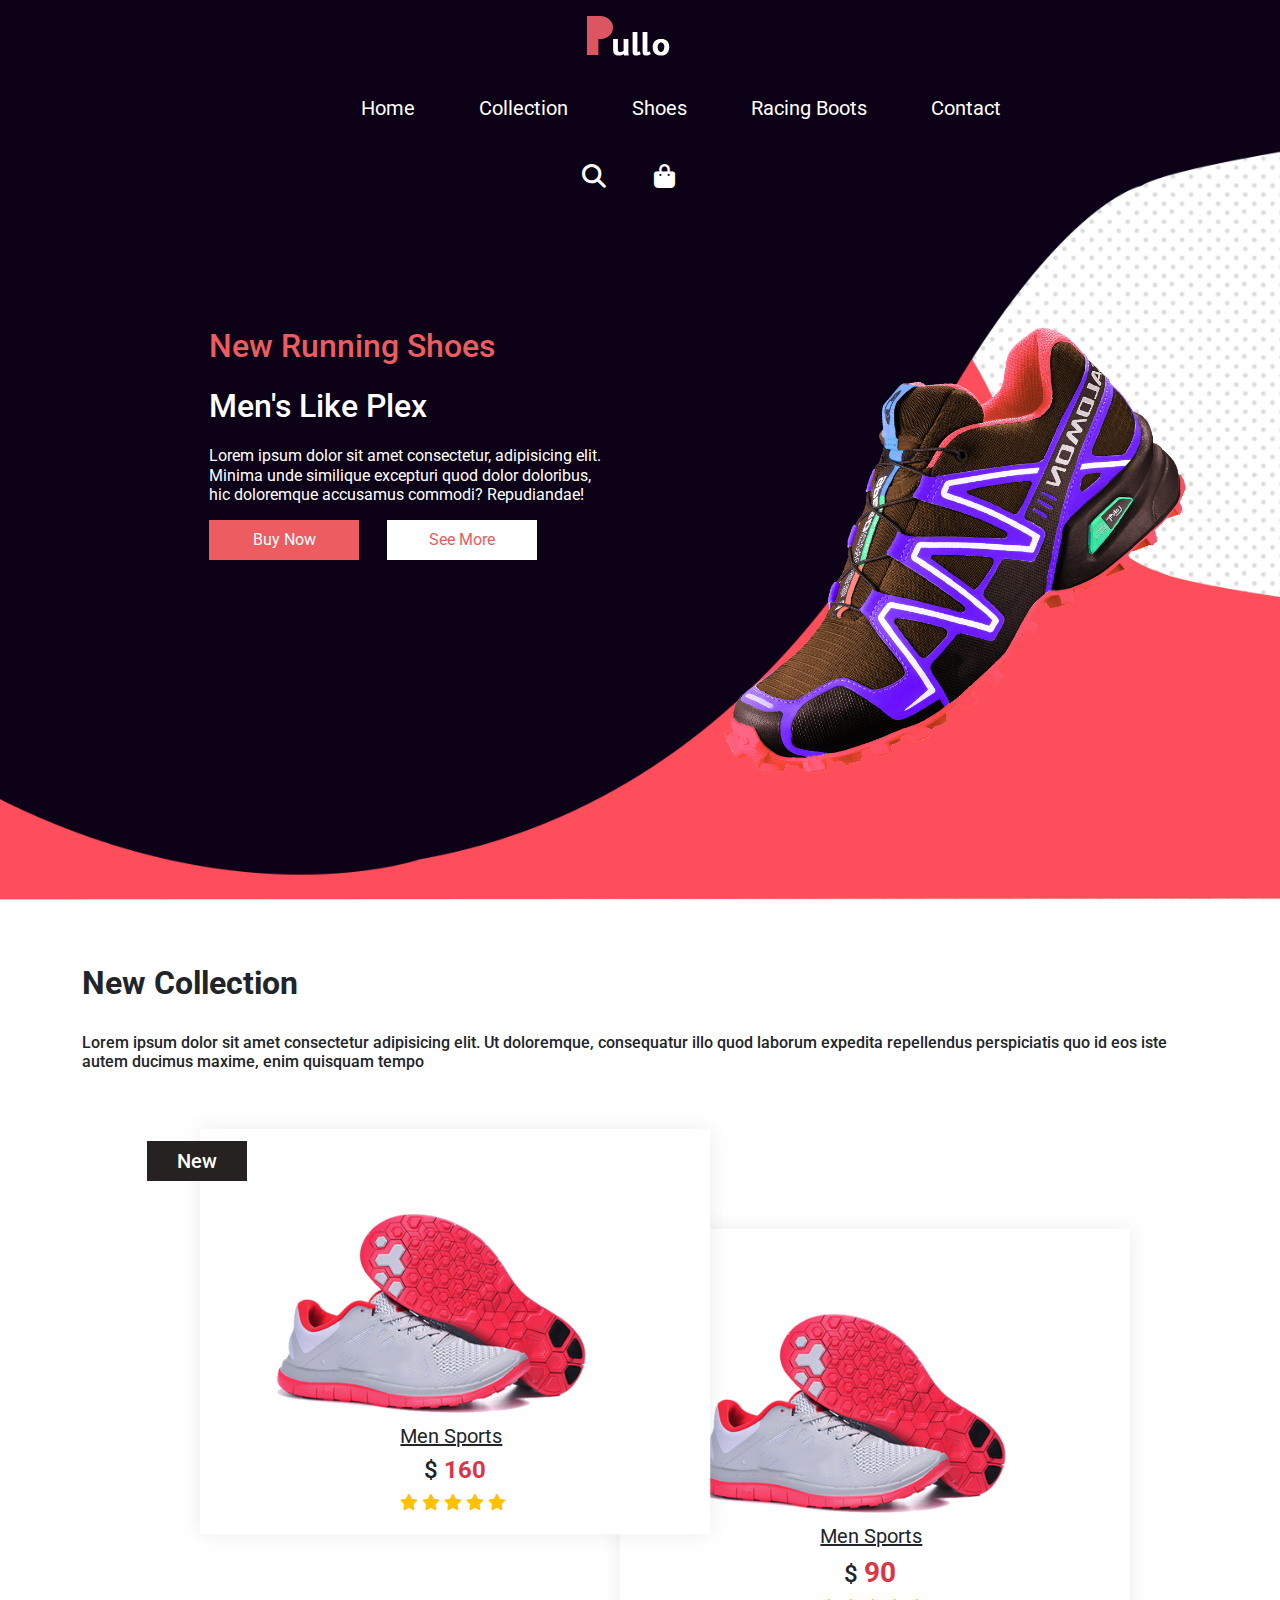
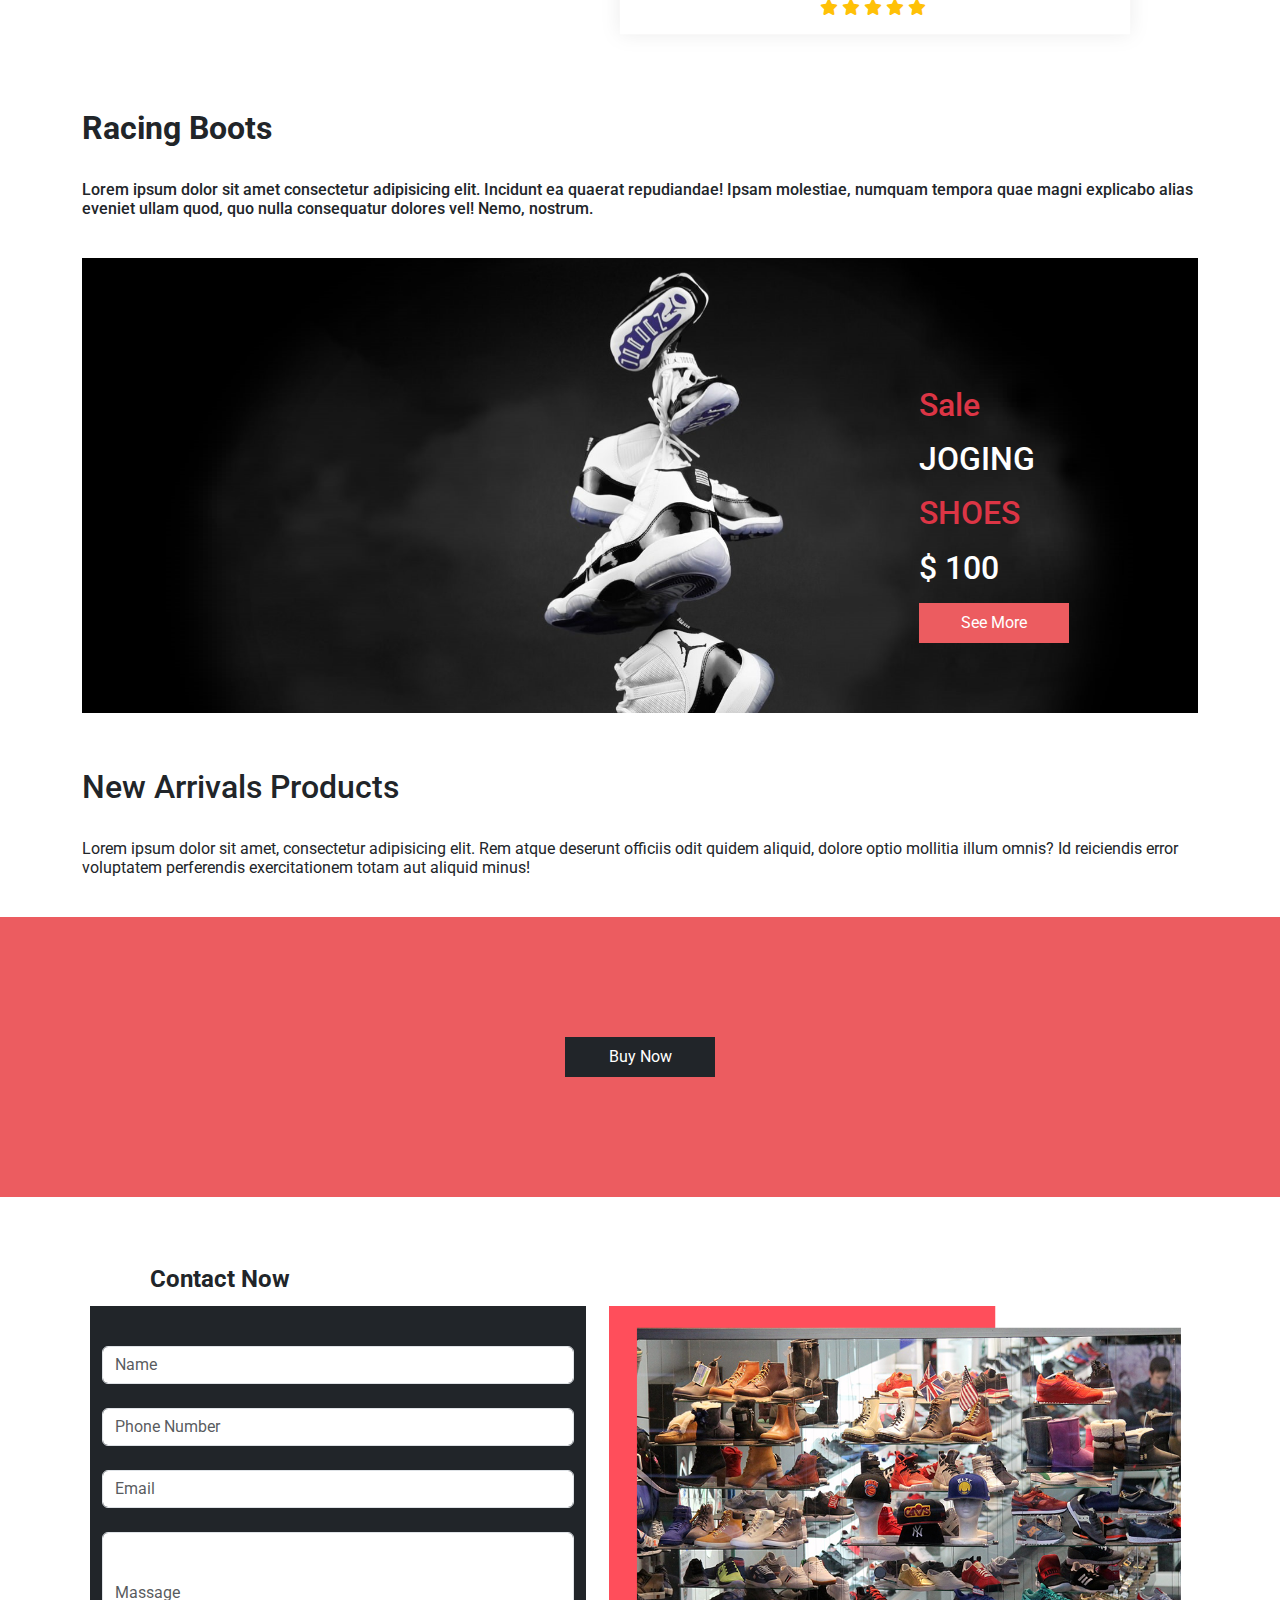
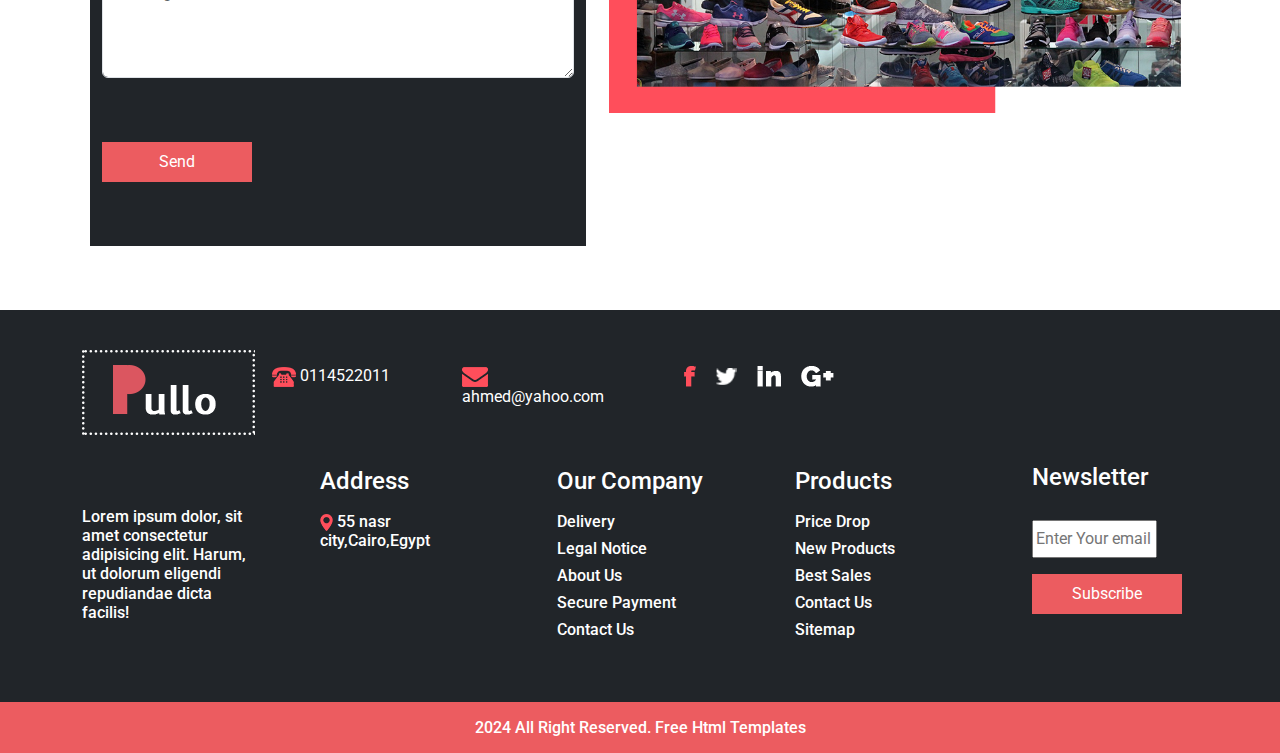
<file: index.html>
<!doctype html>
<html lang="en">

<head>
    <meta charset="utf-8">
    <meta name=description content="this is a trial website">
    <meta name="viewport" content="width=device-width, initial-scale=1.0">
    <meta name="keywords">
    <meta name="robots">
    <link rel="canonical">
    <!-- wgatsapp -->
    <!-- <img src="your-image.jpg" alt="Description of the image"> -->
    <!-- facebook -->
    <meta property="og:title" content="Your Page Title">
    <meta property="og:description" content="A brief description of your page content.">
    <meta property="og:image" content="URL to an image representing your content">
    <meta property="og:url" content="URL of the page">
    <meta property="og:type" content="website">

    <meta name="author" content="John Doe">

    <link rel="" href="">
    <title>website</title>
    <!-------------------------- styles -------------------------->
    <link rel="stylesheet" href="css/bootstrap.min.css">
    <link rel="stylesheet" href="css/normalize.css">
    <link rel="stylesheet" href="css/all.min.css">
    <link rel="stylesheet" href="css/style.css">
</head>

<body>
    <main>
        <div class="container-xxl text-center">
            <nav class="row px-xl-4 px-0 w-100 py-3 justify-content-sm-center justify-content-center">
                <div class="left col-xxl-2 col-sm-6 text-sm-start text-center">
                    <img src="./images/logo.png" alt="this is an logo">
                </div>
                <div
                    class="nav capitalize fs-5 col-10 col-sm-9 col-md-12 col-lg-9 gy-sm-4 gy-4 gy-xxl-0 justify-content-center  justify-content-sm-between justify-content-xl-end px-xl-5 px-0 py-2">
                    <a class="nav-link active text-white mx-3" href="./index.html">home</a>
                    <a class="nav-link active text-white mx-3" href="./collection.html">collection</a>
                    <a class="nav-link active text-white mx-3" href="./shoes.html">shoes</a>
                    <a class="nav-link active text-white mx-3" href="./racingBoots.html">racing boots</a>
                    <a class="nav-link active text-white mx-3" href="contact.html">contact</a>
                </div>
                <div
                    class="right col-xxl-1 col-sm-6 col-8 d-flex justify-content-xxl-end justify-content-sm-center justify-content-center px-0 gy-3 gy-sm-3 gy-xxl-0 py-2">
                    <i class="fa-solid fa-magnifying-glass text-white p-1 px-4 fs-4"></i>
                    <i class="fa-solid fa-bag-shopping text-white fs-4 p-1 px-4"></i>
                </div>
            </nav>
        </div>
        <div class="container-fluid">
            <div class="running_shoes row justify-content-around">
                <div class="col-xl-4 col-sm-8 col-12 mens_like py-5">
                    <h2 class="color_one">new running shoes</h2>
                    <h1>men's like plex</h1>
                    <p class="text-white">Lorem ipsum dolor sit amet consectetur, adipisicing elit. Minima unde
                        similique excepturi quod dolor doloribus, hic doloremque accusamus commodi? Repudiandae!</p>
                    <button>buy now</button>
                    <button class="mx-4 color_one bg-white">see more</button>
                </div>
                <div class="col-xl-6 col-sm-8 col-12 text-center py-5 py-0">
                    <img src="./images/running-shoes.png" class="w-75" alt="this is an image">
                </div>
            </div>
        </div>
    </main>
    <section class="new_collection">
        <div class="container">
            <h2 class="text-dark fw-bolder">new collection</h2>
            <p class="fw-medium">Lorem ipsum dolor sit amet consectetur adipisicing elit. Ut doloremque, consequatur
                illo quod laborum expedita repellendus perspiciatis quo id eos iste autem ducimus maxime, enim quisquam
                tempo</p>
            <div>
                <div class="new">
                    <h5 class="py-2">new</h5>
                </div>
                <div class="row justify-content-center">
                    <div class="sectorOne col-lg-6 col-sm-12">
                        <img src="./images/about-img1.png" class="w-100" alt="this is an image">
                        <div class="my_text">
                            <h5 class="text-dark">men sports</h5>
                            <h4 class="text-dark mx-4">$ <span class="text-danger fw-bolder">160</span></h4>
                            <div class="text-warning">
                                <i class="fa-solid fa-star"></i>
                                <i class="fa-solid fa-star"></i>
                                <i class="fa-solid fa-star"></i>
                                <i class="fa-solid fa-star"></i>
                                <i class="fa-solid fa-star"></i>
                            </div>
                        </div>
                    </div>
                    <div class="sectorTwo col-lg-6 col-sm-12">
                        <img src="./images/about-img1.png" class="w-100" alt="this is an image">
                        <div class="my_text">
                            <h5 class="text-dark">men sports</h5>
                            <h4 class="text-dark mx-4">$ <span class="text-danger fw-bolder fs-3">90</span></h4>
                            <div class="text-warning">
                                <i class="fa-solid fa-star"></i>
                                <i class="fa-solid fa-star"></i>
                                <i class="fa-solid fa-star"></i>
                                <i class="fa-solid fa-star"></i>
                                <i class="fa-solid fa-star"></i>
                            </div>
                        </div>
                    </div>
                </div>
            </div>
        </div>
    </section>
    <section class="racing_boots">
        <div class="container">
            <h2 class="text-dark fw-bolder">racing boots</h2>
            <p class="fw-medium py-4">Lorem ipsum dolor sit amet consectetur adipisicing elit. Incidunt ea quaerat
                repudiandae! Ipsam molestiae, numquam tempora quae magni explicabo alias eveniet ullam quod, quo nulla
                consequatur dolores vel! Nemo, nostrum.</p>
            <div class="xx">
                <img class="w-100" src="./images/Air-Jordan-Shoes-Wallpapers-HD-copy.jpeg" alt="this is an image">
                <div class="w-25 xxx">
                    <h2 class="text-danger">sale</h2>
                    <h2 class="uppercase py-2">joging</h2>
                    <h2 class="text-danger uppercase">shoes</h2>
                    <h2 class="py-2">$ <span>100</span></h2>
                    <button>see more</button>
                </div>
            </div>
            <div>
                <h2 class="text-dark">new arrivals products</h2>
                <p class="py-4">Lorem ipsum dolor sit amet, consectetur adipisicing elit. Rem atque deserunt officiis
                    odit quidem aliquid, dolore optio mollitia illum omnis? Id reiciendis error voluptatem perferendis
                    exercitationem totam aut aliquid minus!</p>
            </div>
        </div>
    </section>
    <section class="new_arrivals py-5">
        <div class="container py-4">
            <div class="row" id="shoesData">
            </div>
            <div class="text-center">
                <button class="bg-dark my-5 x_but">buy now</button>
            </div>
        </div>
    </section>
    <section class="contact_now py-5">
        <div class="py-3 container-fluid">
            <h4 class="text-dark fw-bolder px-5 py-1 fw-bolder">contact now</h4>
            <div class="row">
                <div class="col-xl-5 col-sm-12 bg-dark py-3">
                    <div class="mb-3 my-4">
                        <input type="text" class="form-control" autocomplete="off" placeholder="Name">
                    </div>
                    <div class="mb-3 my-4">
                        <input type="number" class="form-control" autocomplete="off" placeholder="Phone Number">
                    </div>
                    <div class="my-4">
                        <input type="email" class="form-control" autocomplete="off" placeholder="Email">
                    </div>
                    <div class="mb-3 my-4">
                        <textarea class="form-control py-5" autocomplete="off" placeholder="Massage"
                            rows="2"></textarea>
                    </div>
                    <button class="my-5">send</button>
                </div>
                <div class="col-xl-6 col-sm-12 sectorx">
                    <img src="./images/shop-banner.png" class="w-100" alt="this is an image">
                </div>
            </div>
        </div>
    </section>
    <section class="bg-dark">
        <div class="container py-3">
            <div class="row py-4 text-center text-sm-start">
                <div class="col-xl-2 col-sm-6">
                    <img src="./images/footer-logo.png" alt="this is an image">
                </div>
                <div class="col-xl-2 col-sm-6 py-3">
                    <img src="./images/phone-icon.png" alt="this is an icon image">
                    <span class="text-white">0114522011</span>
                </div>
                <div class="col-xl-2 col-sm-5 py-3">
                    <img src="./images/email-icon.png" alt="this is an icon image">
                    <span class="text-white">ahmed@yahoo.com</span>
                </div>
                <div class="col-xl-2 col-sm-5 py-3 mx-sm-4 mx-0">
                    <img class="mx-2" src="./images/fb-icon.png" alt="this is an icon image">
                    <img class="mx-2" src="./images/twitter-icon.png" alt="this is an icon image">
                    <img class="mx-2" src="./images/in-icon.png" alt="this is an icon image">
                    <img class="mx-2" src="./images/google-icon.png" alt="this is an icon image">
                </div>
            </div>
            <div class="text-white row justify-content-between fw-medium">
                <div class="col-md-2 col-sm-5 col-6">
                    <p class="text-white py-5">Lorem ipsum dolor, sit amet consectetur adipisicing elit. Harum, ut dolorum eligendi repudiandae dicta facilis!</p>
                </div>
                <div class="col-md-2 col-sm-5 col-6">
                    <h4 class="py-2">address</h4>
                    <img src="./images/map-icon.png" alt="this is an icon image">
                    <span>55 nasr city,Cairo,Egypt</span>
                </div>
                <div class="col-md-2 col-sm-5 col-6">
                    <h4 class="py-2">our company</h4>
                    <h6>delivery</h6>
                    <h6>legal notice</h6>
                    <h6>about us</h6>
                    <h6>secure payment</h6>
                    <h6>contact us</h6>
                </div>
                <div class="col-md-2 col-sm-5 col-6">
                    <h4 class="py-2">products</h4>
                    <h6>price drop</h6>
                    <h6>new products</h6>
                    <h6>best sales</h6>
                    <h6>contact us</h6>
                    <h6>sitemap</h6>
                </div>
                <div class="col-md-2 col-sm-5 col-6">
                    <h4 class="py-1">newsletter</h4>
                    <form action="#">
                        <input type="email" class="w-75 py-2 my-3" placeholder="Enter Your email">
                    </form>
                    <button>subscribe</button>
                </div>
            </div>
        </div>
    </section>
    <footer>
        <h6 class="color_oneBg fw-medium text-center py-3 my-0">2024 all right reserved. free html templates</h6>
    </footer>

    <script src="js/js.js"></script>
</body>

</html>
</file>
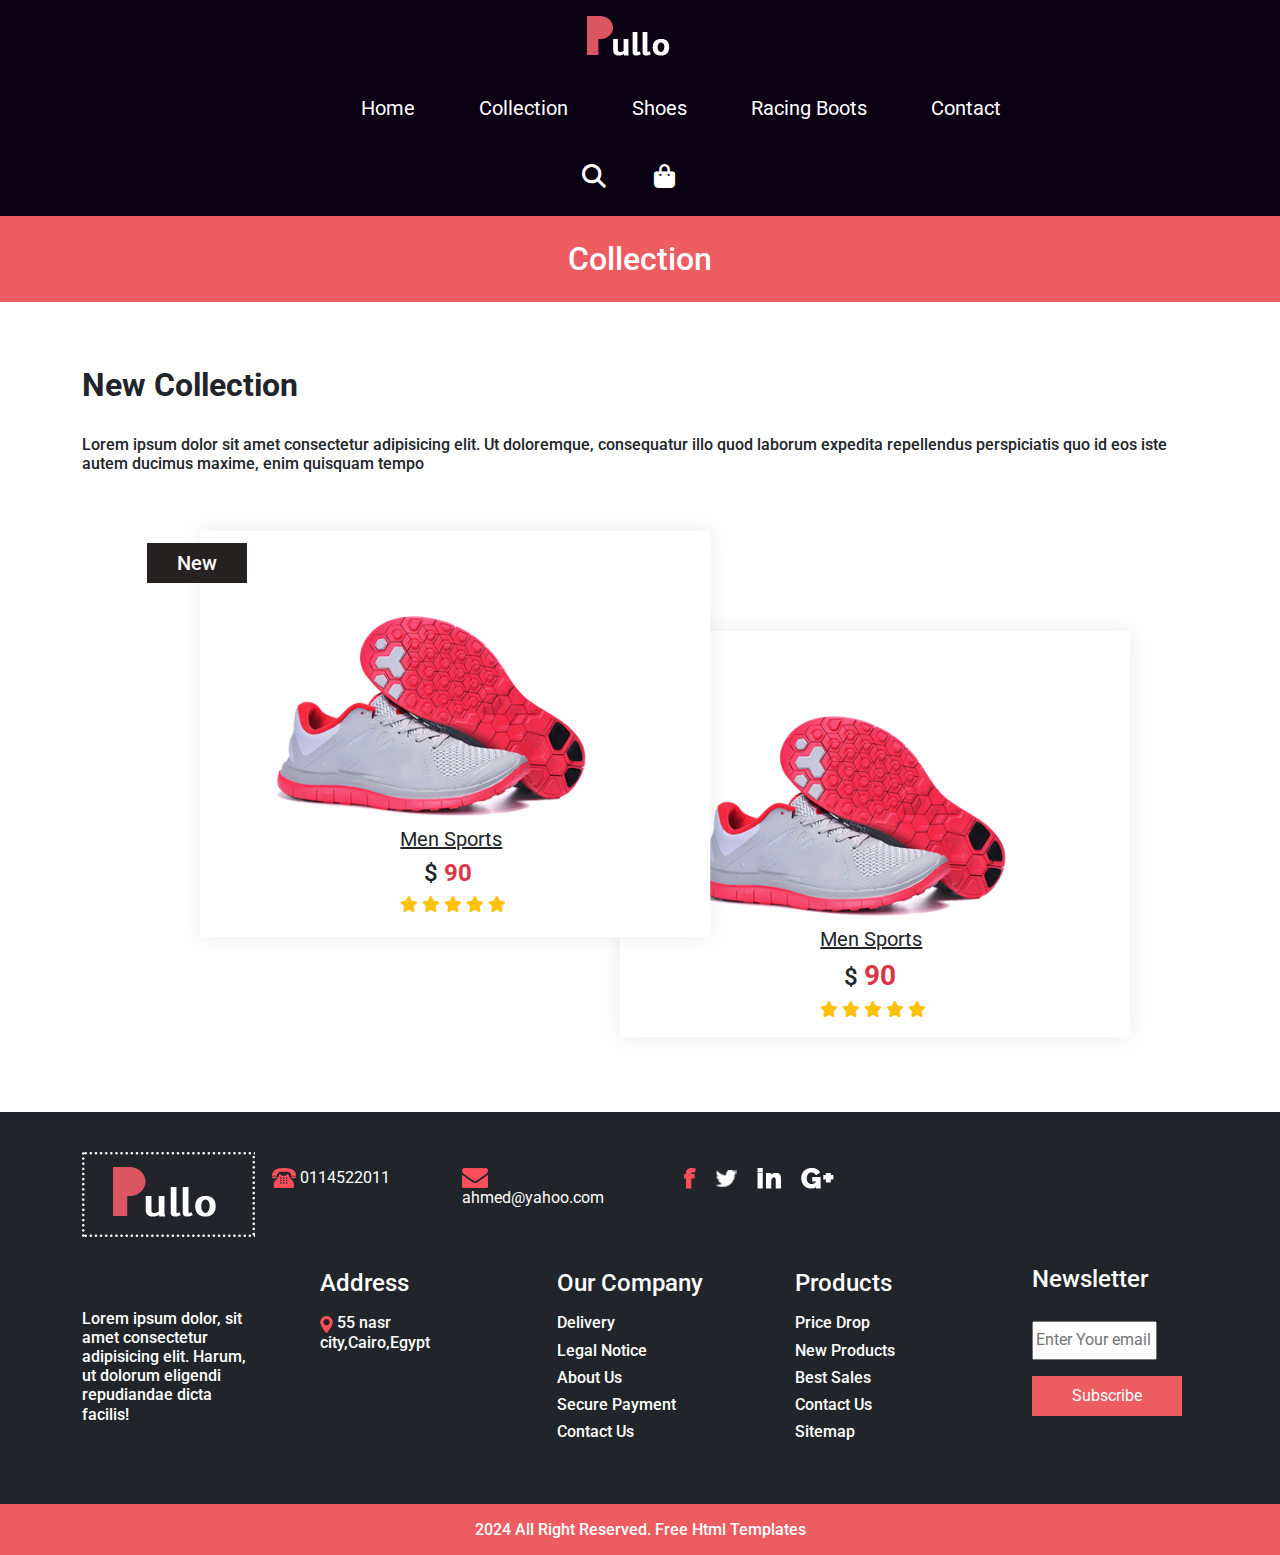
<file: collection.html>
<!doctype html>
<html lang="en">
<head>
    <meta charset="utf-8">
    <meta name=description content="this is a trial website">
    <meta name="viewport" content="width=device-width, initial-scale=1.0">
    <meta name="keywords">
    <meta name="robots">
    <link rel="canonical">
    <!-- wgatsapp -->
    <!-- <img src="your-image.jpg" alt="Description of the image"> -->
    <!-- facebook -->
    <meta property="og:title" content="Your Page Title">
    <meta property="og:description" content="A brief description of your page content.">
    <meta property="og:image" content="URL to an image representing your content">
    <meta property="og:url" content="URL of the page">
    <meta property="og:type" content="website">

    <meta name="author" content="John Doe">

    <link rel="" href="">
    <title>website</title>
    <!-------------------------- styles -------------------------->
    <link rel="stylesheet" href="css/bootstrap.min.css">
    <link rel="stylesheet" href="css/normalize.css">
    <link rel="stylesheet" href="css/all.min.css">
    <link rel="stylesheet" href="css/style.css">
</head>
<body>
    <section class="bg_sections">
        <div class="container-xxl text-center">
            <nav class="row px-xl-4 px-0 w-100 py-3 justify-content-sm-center justify-content-center">
                <div class="left col-xxl-2 col-sm-6 justify-content-center">
                    <img src="./images/logo.png" alt="this is an logo">
                </div>
                <div class="nav mix capitalize fs-5 col-10 col-sm-9 col-md-12 col-lg-9 gy-sm-4 gy-4 gy-xxl-0 justify-content-center  justify-content-sm-between justify-content-xl-end px-xl-5 px-0 py-2">
                    <a class="nav-link active text-white mx-3" href="./index.html">home</a>
                    <a class="nav-link active text-white mx-3" href="./collection.html">collection</a>
                    <a class="nav-link active text-white mx-3" href="./shoes.html">shoes</a>
                    <a class="nav-link active text-white mx-3" href="./racingBoots.html">racing boots</a>
                    <a class="nav-link active text-white mx-3" href="./contact.html">contact</a>
                </div>
                <div class="right col-xxl-1 col-sm-6 col-8 d-flex justify-content-xxl-end justify-content-sm-center justify-content-center px-0 gy-3 gy-sm-3 gy-xxl-0 py-2">
                    <i class="fa-solid fa-magnifying-glass text-white p-1 px-4 fs-4"></i>
                    <i class="fa-solid fa-bag-shopping text-white fs-4 p-1 px-4"></i>
                </div>
            </nav>
        </div>
    </section>
    <section>
        <div class="text-center color_oneBg">
            <h1 class="my-0 py-4">collection</h1>
        </div>
    </section>
    <section class="new_collection">
        <div class="container">
            <h2 class="text-dark fw-bolder">new collection</h2>
            <p class="fw-medium">Lorem ipsum dolor sit amet consectetur adipisicing elit. Ut doloremque, consequatur
                illo quod laborum expedita repellendus perspiciatis quo id eos iste autem ducimus maxime, enim quisquam
                tempo</p>
            <div>
                <div class="new">
                    <h5 class="py-2">new</h5>
                </div>
                <div class="row justify-content-center">
                    <div class="sectorOne col-lg-6 col-sm-12">
                        <img src="./images/about-img1.png" class="w-100" alt="this is an image">
                        <div class="my_text">
                            <h5 class="text-dark">men sports</h5>
                            <h4 class="text-dark mx-4">$ <span class="text-danger fw-bolder">90</span></h4>
                            <div class="text-warning">
                                <i class="fa-solid fa-star"></i>
                                <i class="fa-solid fa-star"></i>
                                <i class="fa-solid fa-star"></i>
                                <i class="fa-solid fa-star"></i>
                                <i class="fa-solid fa-star"></i>
                            </div>
                        </div>
                    </div>
                    <div class="sectorTwo col-lg-6 col-sm-12">
                        <img src="./images/about-img1.png" class="w-100" alt="this is an image">
                        <div class="my_text">
                            <h5 class="text-dark">men sports</h5>
                            <h4 class="text-dark mx-4">$ <span class="text-danger fw-bolder fs-3">90</span></h4>
                            <div class="text-warning">
                                <i class="fa-solid fa-star"></i>
                                <i class="fa-solid fa-star"></i>
                                <i class="fa-solid fa-star"></i>
                                <i class="fa-solid fa-star"></i>
                                <i class="fa-solid fa-star"></i>
                            </div>
                        </div>
                    </div>
                </div>
            </div>
        </div>
    </section>
    <section class="bg-dark">
        <div class="container py-3">
            <div class="row py-4 text-center text-sm-start">
                <div class="col-xl-2 col-sm-6">
                    <img src="./images/footer-logo.png" alt="this is an image">
                </div>
                <div class="col-xl-2 col-sm-6 py-3">
                    <img src="./images/phone-icon.png" alt="this is an icon image">
                    <span class="text-white">0114522011</span>
                </div>
                <div class="col-xl-2 col-sm-5 py-3">
                    <img src="./images/email-icon.png" alt="this is an icon image">
                    <span class="text-white">ahmed@yahoo.com</span>
                </div>
                <div class="col-xl-2 col-sm-5 py-3 mx-sm-4 mx-0">
                    <img class="mx-2" src="./images/fb-icon.png" alt="this is an icon image">
                    <img class="mx-2" src="./images/twitter-icon.png" alt="this is an icon image">
                    <img class="mx-2" src="./images/in-icon.png" alt="this is an icon image">
                    <img class="mx-2" src="./images/google-icon.png" alt="this is an icon image">
                </div>
            </div>
            <div class="text-white row justify-content-between fw-medium">
                <div class="col-md-2 col-sm-5 col-6">
                    <p class="text-white py-5">Lorem ipsum dolor, sit amet consectetur adipisicing elit. Harum, ut dolorum eligendi repudiandae dicta facilis!</p>
                </div>
                <div class="col-md-2 col-sm-5 col-6">
                    <h4 class="py-2">address</h4>
                    <img src="./images/map-icon.png" alt="this is an icon image">
                    <span>55 nasr city,Cairo,Egypt</span>
                </div>
                <div class="col-md-2 col-sm-5 col-6">
                    <h4 class="py-2">our company</h4>
                    <h6>delivery</h6>
                    <h6>legal notice</h6>
                    <h6>about us</h6>
                    <h6>secure payment</h6>
                    <h6>contact us</h6>
                </div>
                <div class="col-md-2 col-sm-5 col-6">
                    <h4 class="py-2">products</h4>
                    <h6>price drop</h6>
                    <h6>new products</h6>
                    <h6>best sales</h6>
                    <h6>contact us</h6>
                    <h6>sitemap</h6>
                </div>
                <div class="col-md-2 col-sm-5 col-6">
                    <h4 class="py-1">newsletter</h4>
                    <form action="#">
                        <input type="email" class="w-75 py-2 my-3" placeholder="Enter Your email">
                    </form>
                    <button>subscribe</button>
                </div>
            </div>
        </div>
    </section>
    <footer>
        <h6 class="color_oneBg fw-medium text-center py-3 my-0">2024 all right reserved. free html templates</h6>
    </footer>

<script src="js/js.js"></script>
</body>
</html>
</file>
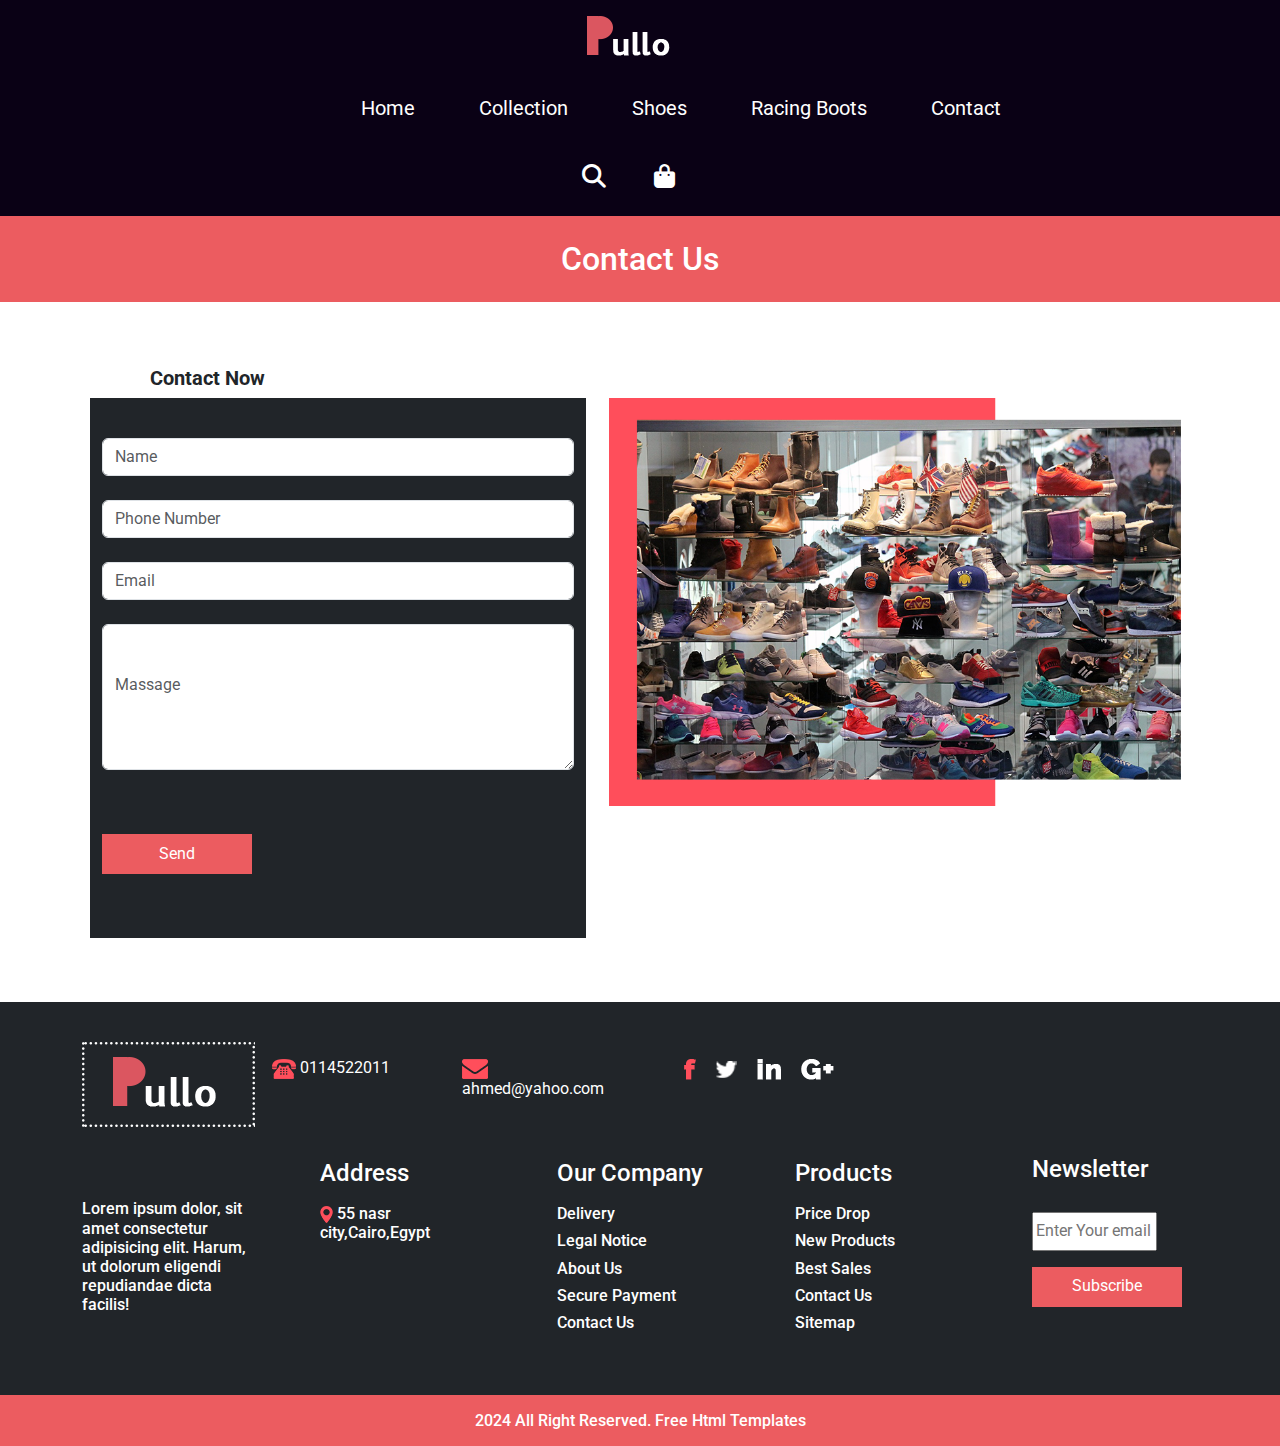
<file: contact.html>
<!doctype html>
<html lang="en">
<head>
    <meta charset="utf-8">
    <meta name=description content="this is a trial website">
    <meta name="viewport" content="width=device-width, initial-scale=1.0">
    <meta name="keywords">
    <meta name="robots">
    <link rel="canonical">
    <!-- wgatsapp -->
    <!-- <img src="your-image.jpg" alt="Description of the image"> -->
    <!-- facebook -->
    <meta property="og:title" content="Your Page Title">
    <meta property="og:description" content="A brief description of your page content.">
    <meta property="og:image" content="URL to an image representing your content">
    <meta property="og:url" content="URL of the page">
    <meta property="og:type" content="website">

    <meta name="author" content="John Doe">

    <link rel="" href="">
    <title>website</title>
    <!-------------------------- styles -------------------------->
    <link rel="stylesheet" href="css/bootstrap.min.css">
    <link rel="stylesheet" href="css/normalize.css">
    <link rel="stylesheet" href="css/all.min.css">
    <link rel="stylesheet" href="css/style.css">
</head>
<body>
    <section class="bg_sections">
        <div class="container-xxl text-center">
            <nav class="row px-xl-4 px-0 w-100 py-3 justify-content-sm-center justify-content-center">
                <div class="left col-xxl-2 col-sm-6 justify-content-center">
                    <img src="./images/logo.png" alt="this is an logo">
                </div>
                <div class="nav mix capitalize fs-5 col-10 col-sm-9 col-md-12 col-lg-9 gy-sm-4 gy-4 gy-xxl-0 justify-content-center  justify-content-sm-between justify-content-xl-end px-xl-5 px-0 py-2">
                    <a class="nav-link active text-white mx-3" href="./index.html">home</a>
                    <a class="nav-link active text-white mx-3" href="./collection.html">collection</a>
                    <a class="nav-link active text-white mx-3" href="./shoes.html">shoes</a>
                    <a class="nav-link active text-white mx-3" href="./racingBoots.html">racing boots</a>
                    <a class="nav-link active text-white mx-3" href="./contact.html">contact</a>
                </div>
                <div class="right col-xxl-1 col-sm-6 col-8 d-flex justify-content-xxl-end justify-content-sm-center justify-content-center px-0 gy-3 gy-sm-3 gy-xxl-0 py-2">
                    <i class="fa-solid fa-magnifying-glass text-white p-1 px-4 fs-4"></i>
                    <i class="fa-solid fa-bag-shopping text-white fs-4 p-1 px-4"></i>
                </div>
            </nav>
        </div>
    </section>
    <section>
        <div class="text-center color_oneBg">
            <h1 class="my-0 py-4">contact us</h1>
        </div>
    </section>
    <section class="contact_now py-5">
        <div class="py-3 container-fluid">
            <h5 class="text-dark fw-bolder px-5">contact now</h5>
            <div class="row">
                <div class="col-xl-5 col-sm-12 bg-dark py-3">
                    <div class="mb-3 my-4">
                        <input type="text" class="form-control" autocomplete="off" placeholder="Name">
                    </div>
                    <div class="mb-3 my-4">
                        <input type="number" class="form-control" autocomplete="off" placeholder="Phone Number">
                    </div>
                    <div class="my-4">
                        <input type="email" class="form-control" autocomplete="off" placeholder="Email">
                    </div>
                    <div class="mb-3 my-4">
                        <textarea class="form-control py-5" autocomplete="off" placeholder="Massage"
                            rows="2"></textarea>
                    </div>
                    <button class="my-5">send</button>
                </div>
                <div class="col-xl-6 col-sm-12 sectorx">
                    <img src="./images/shop-banner.png" class="w-100" alt="this is an image">
                </div>
            </div>
        </div>
    </section>
    <section class="bg-dark">
        <div class="container py-3">
            <div class="row py-4 text-center text-sm-start">
                <div class="col-xl-2 col-sm-6">
                    <img src="./images/footer-logo.png" alt="this is an image">
                </div>
                <div class="col-xl-2 col-sm-6 py-3">
                    <img src="./images/phone-icon.png" alt="this is an icon image">
                    <span class="text-white">0114522011</span>
                </div>
                <div class="col-xl-2 col-sm-5 py-3">
                    <img src="./images/email-icon.png" alt="this is an icon image">
                    <span class="text-white">ahmed@yahoo.com</span>
                </div>
                <div class="col-xl-2 col-sm-5 py-3 mx-sm-4 mx-0">
                    <img class="mx-2" src="./images/fb-icon.png" alt="this is an icon image">
                    <img class="mx-2" src="./images/twitter-icon.png" alt="this is an icon image">
                    <img class="mx-2" src="./images/in-icon.png" alt="this is an icon image">
                    <img class="mx-2" src="./images/google-icon.png" alt="this is an icon image">
                </div>
            </div>
            <div class="text-white row justify-content-between fw-medium">
                <div class="col-md-2 col-sm-5 col-6">
                    <p class="text-white py-5">Lorem ipsum dolor, sit amet consectetur adipisicing elit. Harum, ut dolorum eligendi repudiandae dicta facilis!</p>
                </div>
                <div class="col-md-2 col-sm-5 col-6">
                    <h4 class="py-2">address</h4>
                    <img src="./images/map-icon.png" alt="this is an icon image">
                    <span>55 nasr city,Cairo,Egypt</span>
                </div>
                <div class="col-md-2 col-sm-5 col-6">
                    <h4 class="py-2">our company</h4>
                    <h6>delivery</h6>
                    <h6>legal notice</h6>
                    <h6>about us</h6>
                    <h6>secure payment</h6>
                    <h6>contact us</h6>
                </div>
                <div class="col-md-2 col-sm-5 col-6">
                    <h4 class="py-2">products</h4>
                    <h6>price drop</h6>
                    <h6>new products</h6>
                    <h6>best sales</h6>
                    <h6>contact us</h6>
                    <h6>sitemap</h6>
                </div>
                <div class="col-md-2 col-sm-5 col-6">
                    <h4 class="py-1">newsletter</h4>
                    <form action="#">
                        <input type="email" class="w-75 py-2 my-3" placeholder="Enter Your email">
                    </form>
                    <button>subscribe</button>
                </div>
            </div>
        </div>
    </section>
    <footer>
        <h6 class="color_oneBg fw-medium text-center py-3 my-0">2024 all right reserved. free html templates</h6>
    </footer>


<script src="js/js.js"></script>
</body>
</html>
</file>
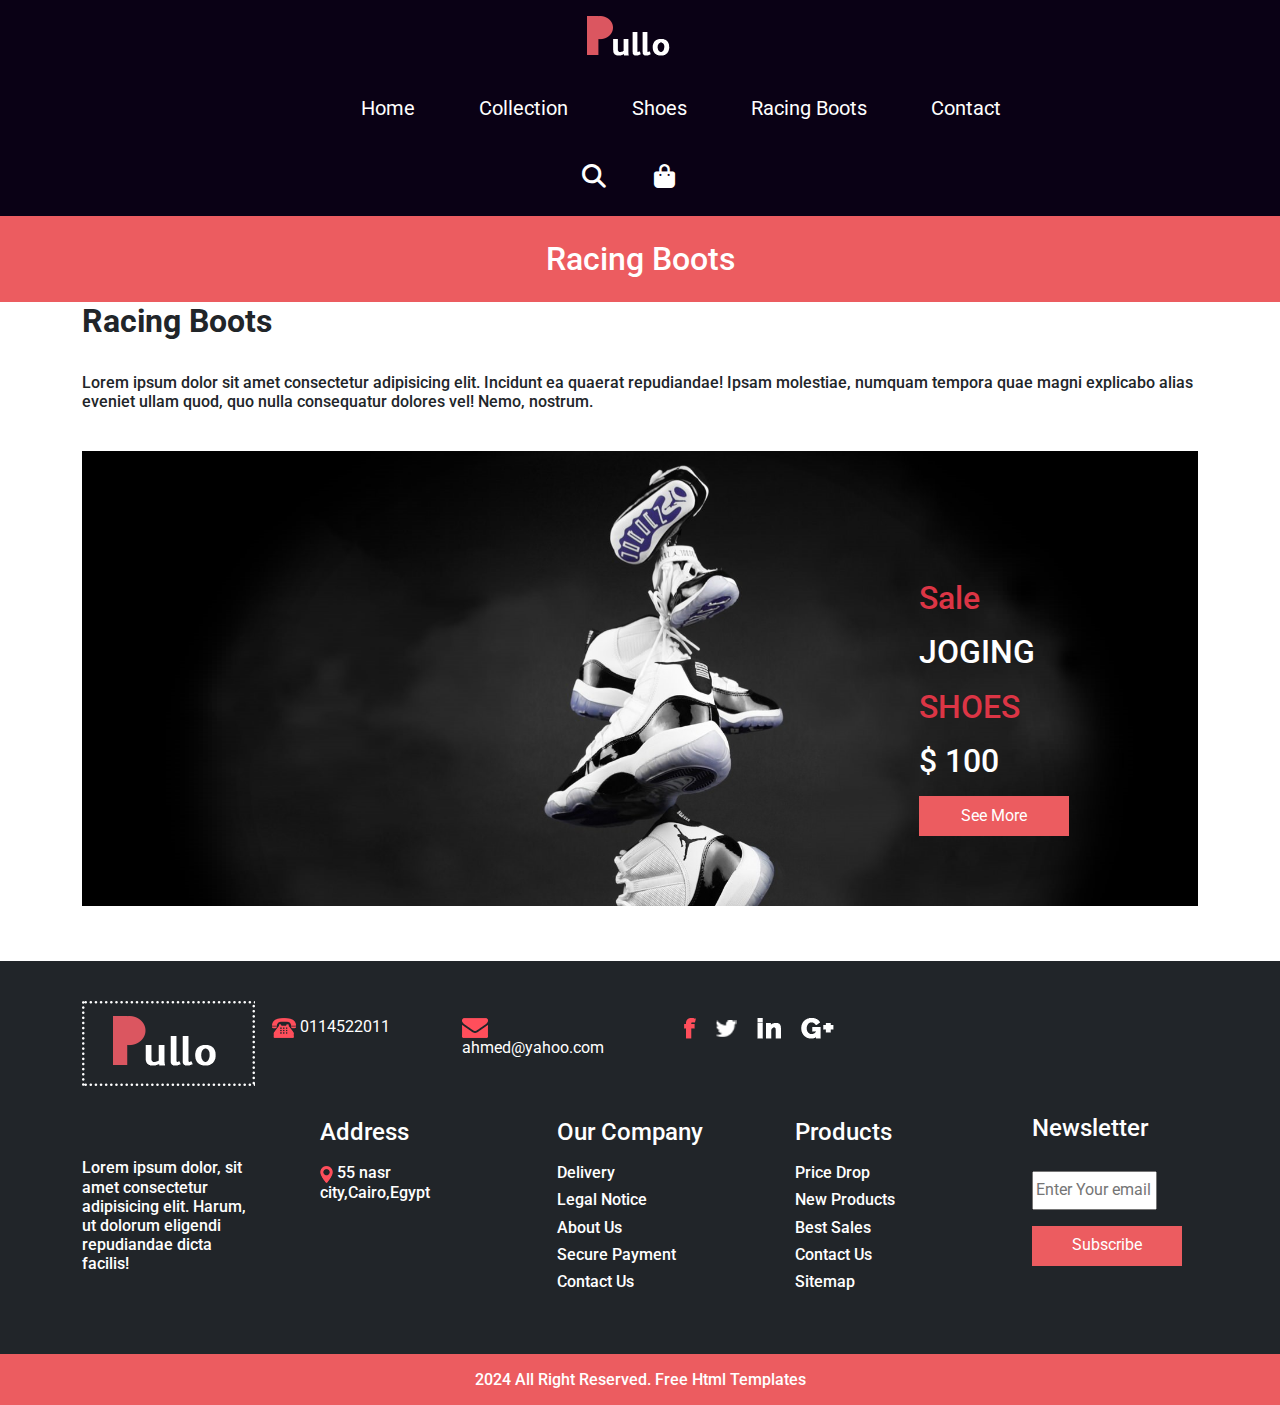
<file: racingBoots.html>
<!doctype html>
<html lang="en">
<head>
    <meta charset="utf-8">
    <meta name=description content="this is a trial website">
    <meta name="viewport" content="width=device-width, initial-scale=1.0">
    <meta name="keywords">
    <meta name="robots">
    <link rel="canonical">
    <!-- wgatsapp -->
    <!-- <img src="your-image.jpg" alt="Description of the image"> -->
    <!-- facebook -->
    <meta property="og:title" content="Your Page Title">
    <meta property="og:description" content="A brief description of your page content.">
    <meta property="og:image" content="URL to an image representing your content">
    <meta property="og:url" content="URL of the page">
    <meta property="og:type" content="website">

    <meta name="author" content="John Doe">

    <link rel="" href="">
    <title>website</title>
    <!-------------------------- styles -------------------------->
    <link rel="stylesheet" href="css/bootstrap.min.css">
    <link rel="stylesheet" href="css/normalize.css">
    <link rel="stylesheet" href="css/all.min.css">
    <link rel="stylesheet" href="css/style.css">
</head>
<body>
    <section class="bg_sections">
        <div class="container-xxl text-center">
            <nav class="row px-xl-4 px-0 w-100 py-3 justify-content-sm-center justify-content-center">
                <div class="left col-xxl-2 col-sm-6 justify-content-center">
                    <img src="./images/logo.png" alt="this is an logo">
                </div>
                <div class="nav mix capitalize fs-5 col-10 col-sm-9 col-md-12 col-lg-9 gy-sm-4 gy-4 gy-xxl-0 justify-content-center  justify-content-sm-between justify-content-xl-end px-xl-5 px-0 py-2">
                    <a class="nav-link active text-white mx-3" href="./index.html">home</a>
                    <a class="nav-link active text-white mx-3" href="./collection.html">collection</a>
                    <a class="nav-link active text-white mx-3" href="./shoes.html">shoes</a>
                    <a class="nav-link active text-white mx-3" href="./racingBoots.html">racing boots</a>
                    <a class="nav-link active text-white mx-3" href="./contact.html">contact</a>
                </div>
                <div class="right col-xxl-1 col-sm-6 col-8 d-flex justify-content-xxl-end justify-content-sm-center justify-content-center px-0 gy-3 gy-sm-3 gy-xxl-0 py-2">
                    <i class="fa-solid fa-magnifying-glass text-white p-1 px-4 fs-4"></i>
                    <i class="fa-solid fa-bag-shopping text-white fs-4 p-1 px-4"></i>
                </div>
            </nav>
        </div>
    </section>
    <section>
        <div class="text-center color_oneBg">
            <h1 class="my-0 py-4">racing boots</h1>
        </div>
    </section>
    <section class="racing_boots">
        <div class="container">
            <h2 class="text-dark fw-bolder">racing boots</h2>
            <p class="fw-medium py-4">Lorem ipsum dolor sit amet consectetur adipisicing elit. Incidunt ea quaerat
                repudiandae! Ipsam molestiae, numquam tempora quae magni explicabo alias eveniet ullam quod, quo nulla
                consequatur dolores vel! Nemo, nostrum.</p>
            <div class="xx">
                <img class="w-100" src="./images/Air-Jordan-Shoes-Wallpapers-HD-copy.jpeg" alt="this is an image">
                <div class="w-25 xxx">
                    <h2 class="text-danger">sale</h2>
                    <h2 class="uppercase py-2">joging</h2>
                    <h2 class="text-danger uppercase">shoes</h2>
                    <h2 class="py-2">$ <span>100</span></h2>
                    <button>see more</button>
                </div>
            </div>
        </div>
    </section>
    <section class="bg-dark">
        <div class="container py-3">
            <div class="row py-4 text-center text-sm-start">
                <div class="col-xl-2 col-sm-6">
                    <img src="./images/footer-logo.png" alt="this is an image">
                </div>
                <div class="col-xl-2 col-sm-6 py-3">
                    <img src="./images/phone-icon.png" alt="this is an icon image">
                    <span class="text-white">0114522011</span>
                </div>
                <div class="col-xl-2 col-sm-5 py-3">
                    <img src="./images/email-icon.png" alt="this is an icon image">
                    <span class="text-white">ahmed@yahoo.com</span>
                </div>
                <div class="col-xl-2 col-sm-5 py-3 mx-sm-4 mx-0">
                    <img class="mx-2" src="./images/fb-icon.png" alt="this is an icon image">
                    <img class="mx-2" src="./images/twitter-icon.png" alt="this is an icon image">
                    <img class="mx-2" src="./images/in-icon.png" alt="this is an icon image">
                    <img class="mx-2" src="./images/google-icon.png" alt="this is an icon image">
                </div>
            </div>
            <div class="text-white row justify-content-between fw-medium">
                <div class="col-md-2 col-sm-5 col-6">
                    <p class="text-white py-5">Lorem ipsum dolor, sit amet consectetur adipisicing elit. Harum, ut dolorum eligendi repudiandae dicta facilis!</p>
                </div>
                <div class="col-md-2 col-sm-5 col-6">
                    <h4 class="py-2">address</h4>
                    <img src="./images/map-icon.png" alt="this is an icon image">
                    <span>55 nasr city,Cairo,Egypt</span>
                </div>
                <div class="col-md-2 col-sm-5 col-6">
                    <h4 class="py-2">our company</h4>
                    <h6>delivery</h6>
                    <h6>legal notice</h6>
                    <h6>about us</h6>
                    <h6>secure payment</h6>
                    <h6>contact us</h6>
                </div>
                <div class="col-md-2 col-sm-5 col-6">
                    <h4 class="py-2">products</h4>
                    <h6>price drop</h6>
                    <h6>new products</h6>
                    <h6>best sales</h6>
                    <h6>contact us</h6>
                    <h6>sitemap</h6>
                </div>
                <div class="col-md-2 col-sm-5 col-6">
                    <h4 class="py-1">newsletter</h4>
                    <form action="#">
                        <input type="email" class="w-75 py-2 my-3" placeholder="Enter Your email">
                    </form>
                    <button>subscribe</button>
                </div>
            </div>
        </div>
    </section>
    <footer>
        <h6 class="color_oneBg fw-medium text-center py-3 my-0">2024 all right reserved. free html templates</h6>
    </footer>

<script src="js/js.js"></script>
</body>
</html>
</file>
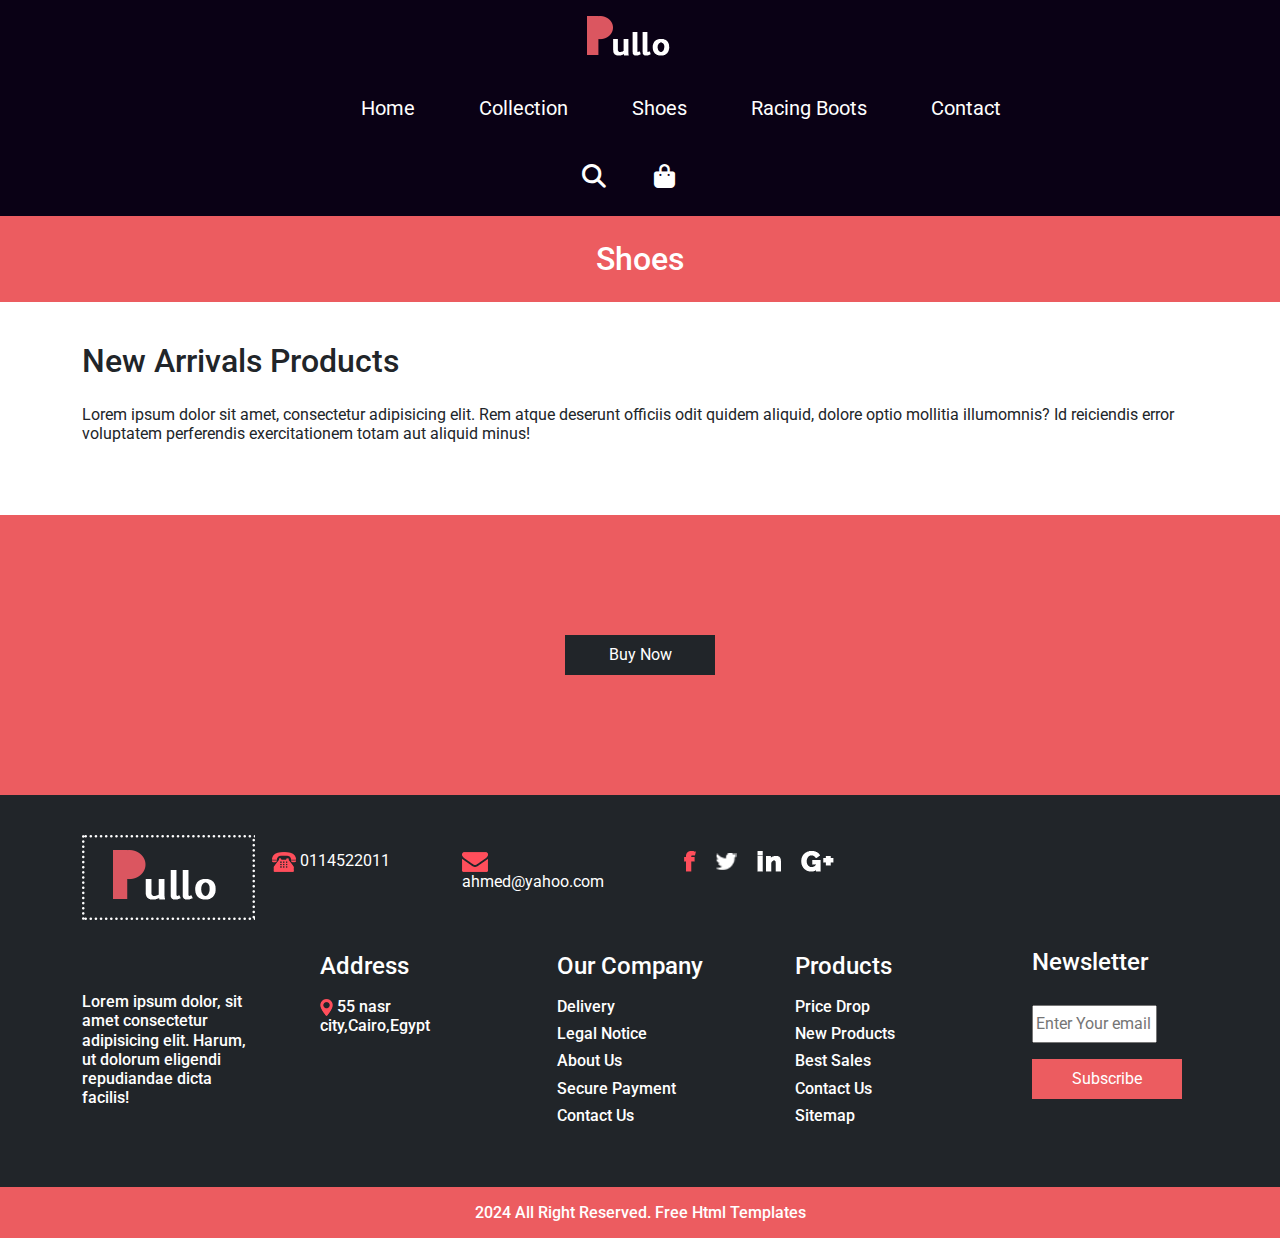
<file: shoes.html>
<!doctype html>
<html lang="en">
<head>
    <meta charset="utf-8">
    <meta name=description content="this is a trial website">
    <meta name="viewport" content="width=device-width, initial-scale=1.0">
    <meta name="keywords">
    <meta name="robots">
    <link rel="canonical">
    <!-- wgatsapp -->
    <!-- <img src="your-image.jpg" alt="Description of the image"> -->
    <!-- facebook -->
    <meta property="og:title" content="Your Page Title">
    <meta property="og:description" content="A brief description of your page content.">
    <meta property="og:image" content="URL to an image representing your content">
    <meta property="og:url" content="URL of the page">
    <meta property="og:type" content="website">

    <meta name="author" content="John Doe">

    <link rel="" href="">
    <title>website</title>
    <!-------------------------- styles -------------------------->
    <link rel="stylesheet" href="css/bootstrap.min.css">
    <link rel="stylesheet" href="css/normalize.css">
    <link rel="stylesheet" href="css/all.min.css">
    <link rel="stylesheet" href="css/style.css">
</head>
<body>
    <section class="bg_sections">
        <div class="container-xxl text-center">
            <nav class="row px-xl-4 px-0 w-100 py-3 justify-content-sm-center justify-content-center">
                <div class="left col-xxl-2 col-sm-6 justify-content-center">
                    <img src="./images/logo.png" alt="this is an logo">
                </div>
                <div class="nav mix capitalize fs-5 col-10 col-sm-9 col-md-12 col-lg-9 gy-sm-4 gy-4 gy-xxl-0 justify-content-center  justify-content-sm-between justify-content-xl-end px-xl-5 px-0 py-2">
                    <a class="nav-link active text-white mx-3" href="./index.html">home</a>
                    <a class="nav-link active text-white mx-3" href="./collection.html">collection</a>
                    <a class="nav-link active text-white mx-3" href="./shoes.html">shoes</a>
                    <a class="nav-link active text-white mx-3" href="./racingBoots.html">racing boots</a>
                    <a class="nav-link active text-white mx-3" href="./contact.html">contact</a>
                </div>
                <div class="right col-xxl-1 col-sm-6 col-8 d-flex justify-content-xxl-end justify-content-sm-center justify-content-center px-0 gy-3 gy-sm-3 gy-xxl-0 py-2">
                    <i class="fa-solid fa-magnifying-glass text-white p-1 px-4 fs-4"></i>
                    <i class="fa-solid fa-bag-shopping text-white fs-4 p-1 px-4"></i>
                </div>
            </nav>
        </div>
    </section>
    <section>
        <div class="text-center color_oneBg">
            <h1 class="my-0 py-4">shoes</h1>
        </div>
        <div class="container py-3">
            <div class="py-4">
                <h2 class="text-dark ">new arrivals products</h2>
                <p class="py-3">Lorem ipsum dolor sit amet, consectetur adipisicing elit. Rem atque deserunt officiis odit quidem aliquid, dolore optio mollitia illumomnis? Id reiciendis error voluptatem perferendis exercitationem totam aut aliquid minus!</p>
            </div>
        </div>
    </section>
    <section class="new_arrivals py-5">
        <div class="container py-4">
            <div class="row" id="shoesData">
            </div>
            <div class="text-center">
                <button class="bg-dark my-5 x_but">buy now</button>
            </div>
        </div>
    </section>
    <section class="bg-dark">
        <div class="container py-3">
            <div class="row py-4 text-center text-sm-start">
                <div class="col-xl-2 col-sm-6">
                    <img src="./images/footer-logo.png" alt="this is an image">
                </div>
                <div class="col-xl-2 col-sm-6 py-3">
                    <img src="./images/phone-icon.png" alt="this is an icon image">
                    <span class="text-white">0114522011</span>
                </div>
                <div class="col-xl-2 col-sm-5 py-3">
                    <img src="./images/email-icon.png" alt="this is an icon image">
                    <span class="text-white">ahmed@yahoo.com</span>
                </div>
                <div class="col-xl-2 col-sm-5 py-3 mx-sm-4 mx-0">
                    <img class="mx-2" src="./images/fb-icon.png" alt="this is an icon image">
                    <img class="mx-2" src="./images/twitter-icon.png" alt="this is an icon image">
                    <img class="mx-2" src="./images/in-icon.png" alt="this is an icon image">
                    <img class="mx-2" src="./images/google-icon.png" alt="this is an icon image">
                </div>
            </div>
            <div class="text-white row justify-content-between fw-medium">
                <div class="col-md-2 col-sm-5 col-6">
                    <p class="text-white py-5">Lorem ipsum dolor, sit amet consectetur adipisicing elit. Harum, ut dolorum eligendi repudiandae dicta facilis!</p>
                </div>
                <div class="col-md-2 col-sm-5 col-6">
                    <h4 class="py-2">address</h4>
                    <img src="./images/map-icon.png" alt="this is an icon image">
                    <span>55 nasr city,Cairo,Egypt</span>
                </div>
                <div class="col-md-2 col-sm-5 col-6">
                    <h4 class="py-2">our company</h4>
                    <h6>delivery</h6>
                    <h6>legal notice</h6>
                    <h6>about us</h6>
                    <h6>secure payment</h6>
                    <h6>contact us</h6>
                </div>
                <div class="col-md-2 col-sm-5 col-6">
                    <h4 class="py-2">products</h4>
                    <h6>price drop</h6>
                    <h6>new products</h6>
                    <h6>best sales</h6>
                    <h6>contact us</h6>
                    <h6>sitemap</h6>
                </div>
                <div class="col-md-2 col-sm-5 col-6">
                    <h4 class="py-1">newsletter</h4>
                    <form action="#">
                        <input type="email" class="w-75 py-2 my-3" placeholder="Enter Your email">
                    </form>
                    <button>subscribe</button>
                </div>
            </div>
        </div>
    </section>
    <footer>
        <h6 class="color_oneBg fw-medium text-center py-3 my-0">2024 all right reserved. free html templates</h6>
    </footer>

<script src="js/js.js"></script>
</body>
</html>
</file>
<file: css/style.css>
@import url('https://fonts.googleapis.com/css2?family=Roboto:wght@100;300;400;500;700;900&family=Tilt+Neon&display=swap');

:root {
   --color_one: #ec5c60;
   --color_two: #43413e;
   --color_three: #262222;
   --overlay_color: #ededed;
   --text_five: #e6e5f0 ;
   --bg-sections: #0a0115;
   --overlay_color: #302624df;
}


* {
   font-family: 'Roboto', sans-serif;
   line-height: 1.2;
   box-sizing: border-box;
   /* border: solid; */
}

.uppercase {
   text-transform: uppercase;
}

.capitalize {
   text-transform: capitalize;
}

a {
   transition: all 0.2s;
}

a:hover,
i:hover {
   color: var(--color_one)!important;
   cursor: pointer;
   transform: scale(1.1);
}

.color_one {
   color: var(--color_one);
}

.color_oneBg {
   background-color: var(--color_one);
}

.bg_sections{
   background-color: var(--bg-sections);
}

.bg_three{
   background-color: var(--color_three);
}

.color_two {
   color: var(--color_three);
}

h1,h2,h3,h4,h5,h6 {
   text-transform: capitalize;
   color: white;
}

button {
   text-transform: capitalize;
   background-color: var(--color_one);
   color: white;
   width: 150px;
   height: 40px;
   border: none;
   border-radius: 0%;
   transition: all 0.2s;
}

button:hover {
   transform: scale(1.1);
   background-color: #26222200!important;
   color: var(--color_one);
   border: solid var(--color_one) 1px;
}

/* main styles */

main {
   background-image: url(../images/banner.png);
   background-size: cover;
   min-height: 100vh  ;
}

main .left {
   text-align: center!important;
}

.running_shoes {
   padding-top: 5%;
}

.mens_like {
   margin-inline-start: 15%;
}

.new_collection {
   padding: 5% 0;
}

.new_collection .sectorOne {
   position: relative;
   left: 100px;
   z-index: 1;
   border: none;
   transition: all 0.2s;
   /* box-shadow: var(--text_five)  1px 2px 10px 1px; */
}

.new_collection p {
   padding-top: 2%;
   padding-bottom: 0;
   margin-bottom: 0;
}

.new_collection .my_text {
   position: relative;
   left: 40%;
   bottom: 24%;
   width: 30%;
}

.my_text h5 {
   font-weight: 400;
   text-decoration: underline;
}

.new_collection .sectorTwo {
   position: relative;
   right: 50px;
   top: 100px;
   transition: all 0.2s;
   justify-content: center;
}

/* .overlay {
   width: max-content;
   background-image: linear-gradient(var(--overlay_color), var(--overlay_color)), url(../images/about-img1.png);
}

.hiden {
   visibility: hidden;
} */

.new_collection .sectorTwo:hover,
.new_collection .sectorOne:hover {
   transform: scale(1.02);
   cursor: pointer;
   z-index: 2;
}

.new_collection .new {
   width: 100px;
   height: 40px;
   background-color: #262222;
   color: white;
   text-align: center;
   position: relative;
   left: 65px;
   top: 70px;
   z-index: 2;
}

.racing_boots .xx {
   position: relative;
   padding-bottom: 5%;
}

.racing_boots .xxx {
   position: absolute;
   left: 75%;
   top: 25%;
}

.new_arrivals{
   background-color: #ec5c60;
}

.new_arrivals .my_span {
   margin-top: 20%;
}

.x{
   transition: all 0.1s;
   border: solid var(--color_one) 15px;
   border-radius: 25px;
}

.x:hover {
   transform: scale(1.02);
   cursor: pointer;
}

.x_but:hover {
 border: var(--color_three) solid 1px;
 color: var(--color_three);
}

.contact_now {
   padding-inline-start: 7%;
}

.sectorx {
   margin-inline-start: 1%;
}

/* .xx_button {
   margin-inline-start: auto;
} */

/* ********************** */

.my_link {
   color: var(--color_three)!important;
}

.loading {
   width: 2rem;
   height: 2rem;
   border: 5px solid var(--bg-sections);
   border-top: 6px solid #f3f3f3;
   border-radius: 100%;
   margin: auto;
   animation: spin 1s infinite linear;
}

.loading_off{
   visibility: hidden!important;
}

@keyframes spin {
   from {
      transform: rotate(0deg);
   }
   to {
      transform: rotate(360deg);
   }
}




@media (max-width:1200px) {

   .new_collection {
      padding: 15% 0% ;
   }

   .new_collection .sectorOne{
      position: static;
      z-index: 0;
      padding-bottom: 0%;
   }

   .new_collection .sectorTwo {
      position: static;
      z-index: 0;
   }

   .new_collection .my_text {
      position: static;
      text-align: center;
      margin: auto;
      /* left: 40%;
      bottom: 24%;
      width: 30%; */
   }

   .new_collection .new {
      left: 20px;
   }

   .contact_now {
      padding: 5% 0;
      margin: 0 3%;
   }
   
   .sectorx {
      margin: 5% 0;
   }

}

@media (max-width:1000px) {

   .mens_like {
      margin-inline-start: 0%;
   }

   .racing_boots .xxx {
      position: initial;
      text-align: center;
      width: 100% !important;
      padding: 5% 0;
      /* left: 75%;
      top: 25%; */
   }

   .racing_boots .xxx h2 {
      color: var(--color_three);
   }

}
</file>
